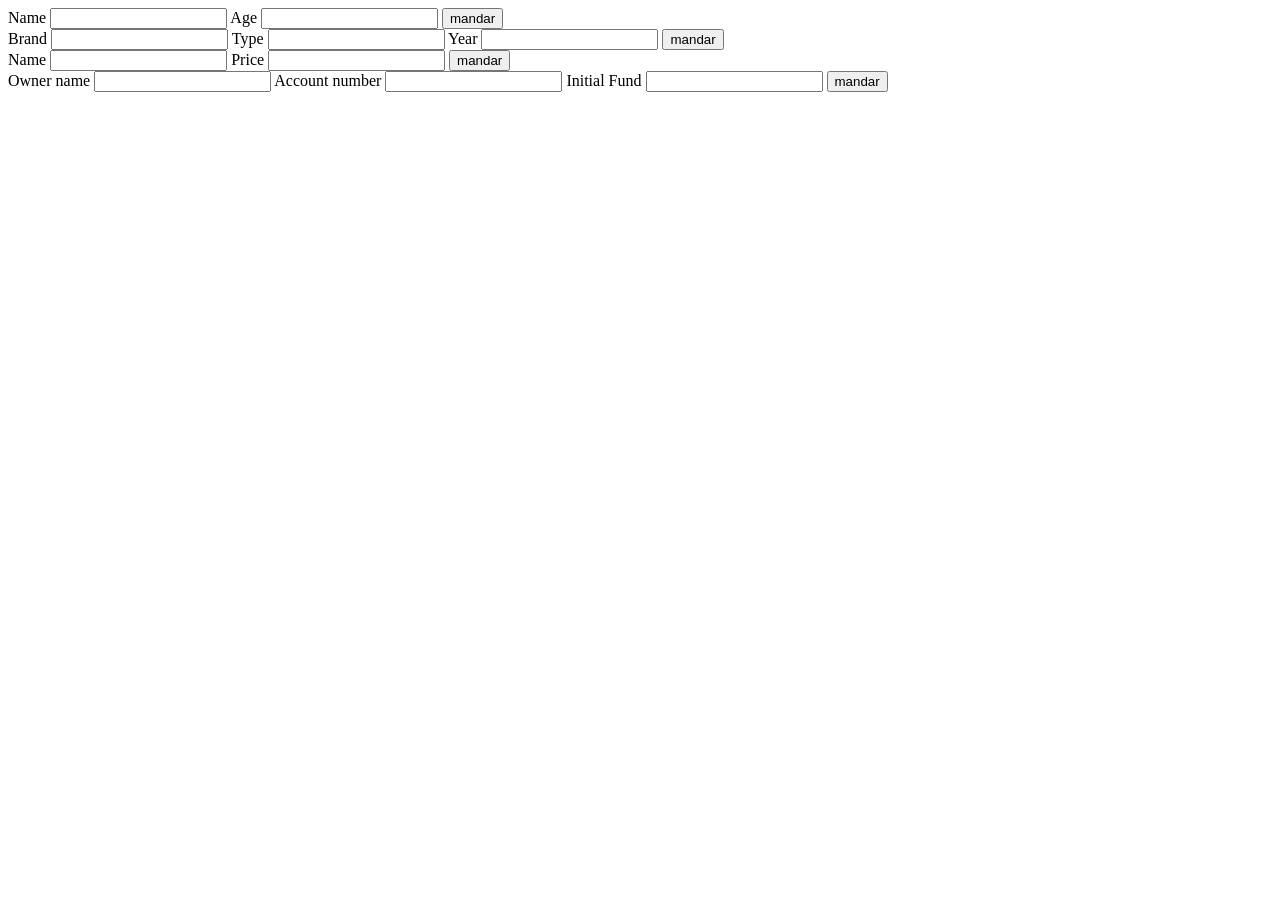
<file: atividade_2804/index.html>
<!DOCTYPE html>
<html lang="en">
<head>
    <meta charset="UTF-8">
    <meta name="viewport" content="width=device-width, initial-scale=1.0">
    <title>Atividade 16</title>
</head>
<body>
    <form action="./service/PersonService.php" method="post">
        <label>Name</label>
        <input type="text" name="name">
        <label>Age</label>
        <input type="number" name="age">

        <button type="submit">mandar</button>
    </form>

    <form action="./service/CarService.php" method="post">
        <label>Brand</label>
        <input type="text" name="brand">
        <label>Type</label>
        <input type="text" name="type">
        <label>Year</label>
        <input type="number" name="year">

        <button type="submit">mandar</button>
    </form>

    <form action="./service/ProductService.php" method="post">
        <label>Name</label>
        <input type="text" name="name">
        <label>Price</label>
        <input type="number" name="price">

        <button type="submit">mandar</button>
    </form>

    <form action="./service/BankAccountService.php" method="post">
        <label>Owner name</label>
        <input type="text" name="ownerName">
        <label>Account number</label>
        <input type="text" name="accountNumber">
        <label>Initial Fund</label>
        <input type="number" name="initialFund">

        <button type="submit">mandar</button>
    </form>
</body>
</html>
</file>
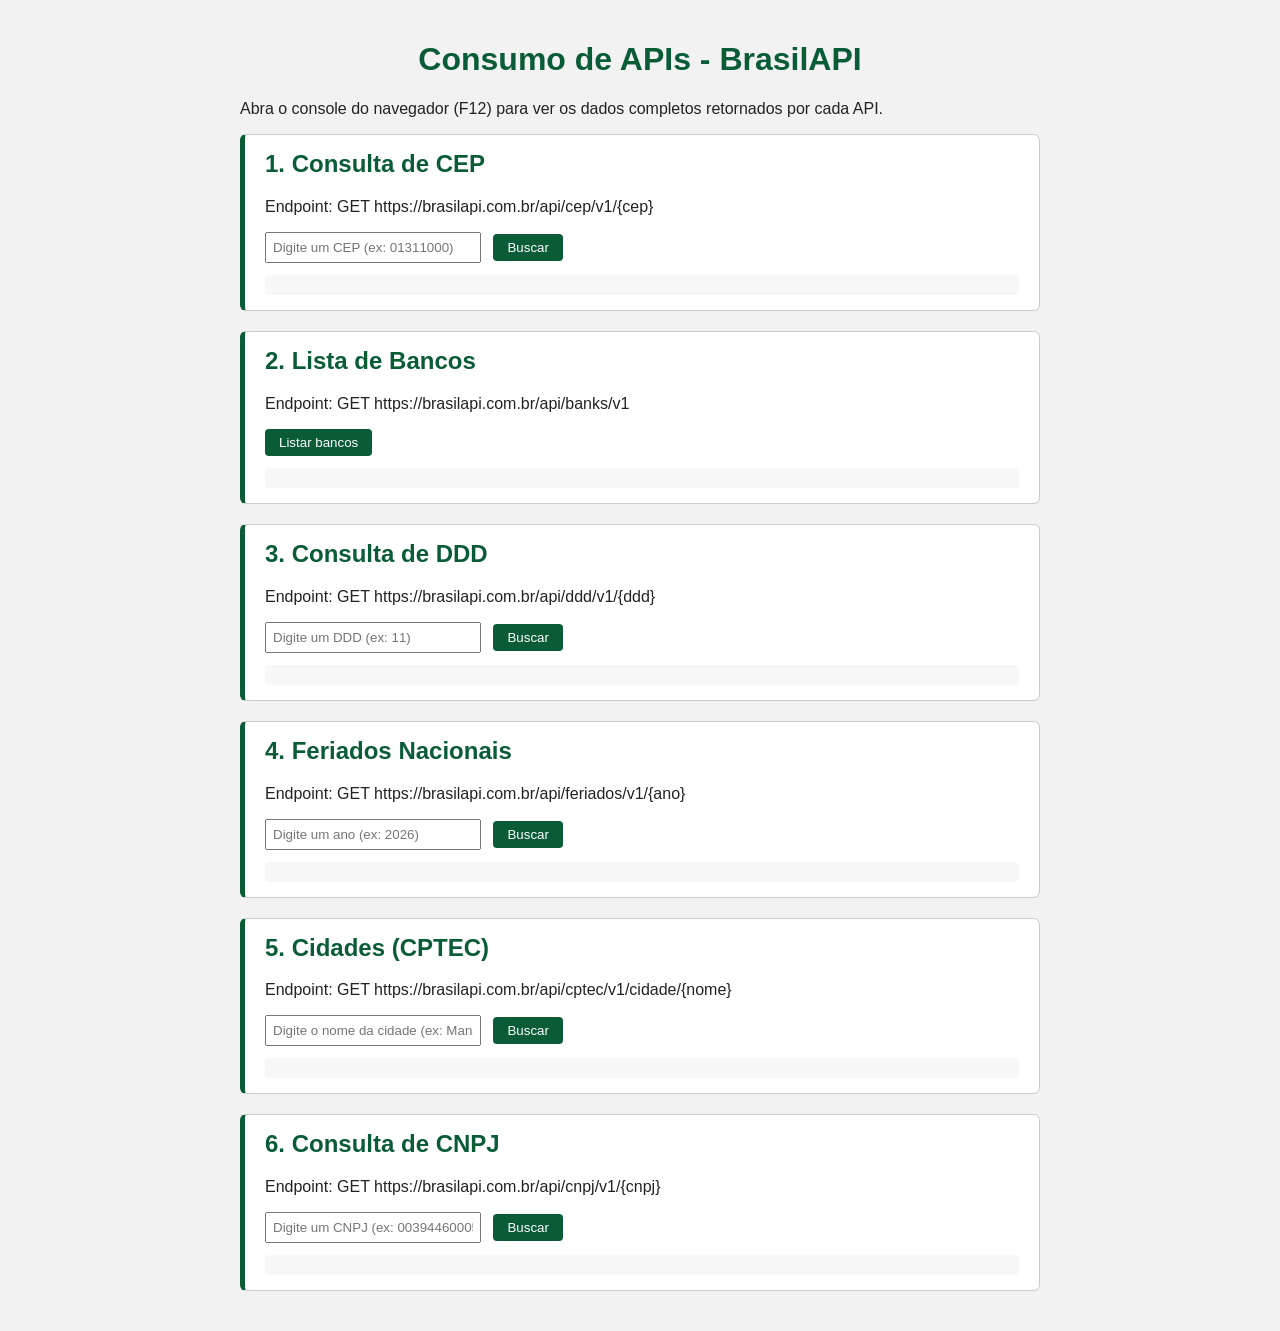
<file: atividade_apis/index.html>
<!DOCTYPE html>
<html lang="pt-br">
<head>
<meta charset="UTF-8">
<title>Consumo de APIs - BrasilAPI</title>
<style>
  body {
    font-family: Arial, sans-serif;
    background-color: #f2f2f2;
    color: #222;
    max-width: 800px;
    margin: 0 auto;
    padding: 20px;
  }

  h1 {
    text-align: center;
    color: #0a5c36;
  }

  section {
    background-color: #ffffff;
    border: 1px solid #ccc;
    border-left: 5px solid #0a5c36;
    border-radius: 6px;
    padding: 15px 20px;
    margin-bottom: 20px;
  }

  h2 {
    margin-top: 0;
    color: #0a5c36;
  }

  input {
    padding: 6px;
    width: 200px;
    margin-right: 8px;
  }

  button {
    padding: 6px 14px;
    background-color: #0a5c36;
    color: #fff;
    border: none;
    border-radius: 4px;
    cursor: pointer;
  }

  button:hover {
    background-color: #08502e;
  }

  .resultado {
    margin-top: 12px;
    background-color: #f7f7f7;
    padding: 10px;
    border-radius: 4px;
  }

  .resultado ul {
    margin: 0;
    padding-left: 20px;
  }
</style>
</head>
<body>

<h1>Consumo de APIs - BrasilAPI</h1>
<p>Abra o console do navegador (F12) para ver os dados completos retornados por cada API.</p>

<!-- 1. CEP -->
<section>
  <h2>1. Consulta de CEP</h2>
  <p>Endpoint: GET https://brasilapi.com.br/api/cep/v1/{cep}</p>
  <input type="text" id="inputCep" placeholder="Digite um CEP (ex: 01311000)">
  <button onclick="buscarCep()">Buscar</button>
  <div class="resultado" id="resultadoCep"></div>
</section>

<!-- 2. Bancos -->
<section>
  <h2>2. Lista de Bancos</h2>
  <p>Endpoint: GET https://brasilapi.com.br/api/banks/v1</p>
  <button onclick="buscarBancos()">Listar bancos</button>
  <div class="resultado" id="resultadoBancos"></div>
</section>

<!-- 3. DDD -->
<section>
  <h2>3. Consulta de DDD</h2>
  <p>Endpoint: GET https://brasilapi.com.br/api/ddd/v1/{ddd}</p>
  <input type="text" id="inputDdd" placeholder="Digite um DDD (ex: 11)">
  <button onclick="buscarDdd()">Buscar</button>
  <div class="resultado" id="resultadoDdd"></div>
</section>

<!-- 4. Feriados -->
<section>
  <h2>4. Feriados Nacionais</h2>
  <p>Endpoint: GET https://brasilapi.com.br/api/feriados/v1/{ano}</p>
  <input type="text" id="inputAno" placeholder="Digite um ano (ex: 2026)">
  <button onclick="buscarFeriados()">Buscar</button>
  <div class="resultado" id="resultadoFeriados"></div>
</section>

<!-- 5. CPTEC Cidades -->
<section>
  <h2>5. Cidades (CPTEC)</h2>
  <p>Endpoint: GET https://brasilapi.com.br/api/cptec/v1/cidade/{nome}</p>
  <input type="text" id="inputCidade" placeholder="Digite o nome da cidade (ex: Manaus)">
  <button onclick="buscarCidade()">Buscar</button>
  <div class="resultado" id="resultadoCidade"></div>
</section>

<!-- 6. CNPJ -->
<section>
  <h2>6. Consulta de CNPJ</h2>
  <p>Endpoint: GET https://brasilapi.com.br/api/cnpj/v1/{cnpj}</p>
  <input type="text" id="inputCnpj" placeholder="Digite um CNPJ (ex: 00394460005887)">
  <button onclick="buscarCnpj()">Buscar</button>
  <div class="resultado" id="resultadoCnpj"></div>
</section>

<script>

  // 1. CEP
  async function buscarCep() {
    const cep = document.getElementById("inputCep").value;
    const resposta = await fetch("https://brasilapi.com.br/api/cep/v1/" + cep);
    const dados = await resposta.json();
    console.log("CEP:", dados);
    document.getElementById("resultadoCep").innerHTML =
      "<p><strong>Rua:</strong> " + dados.street + "<br>" +
      "<strong>Bairro:</strong> " + dados.neighborhood + "<br>" +
      "<strong>Cidade:</strong> " + dados.city + " - " + dados.state + "<br>" +
      "<strong>CEP:</strong> " + dados.cep + "</p>";
  }

  // 2. Bancos
  async function buscarBancos() {
    const resposta = await fetch("https://brasilapi.com.br/api/banks/v1");
    const dados = await resposta.json();
    console.log("Bancos:", dados);
    let lista = "<ul>";
    for (let i = 0; i < 10; i++) {
      lista += "<li>" + dados[i].code + " - " + dados[i].fullName + "</li>";
    }
    lista += "</ul><p>Mostrando 10 de " + dados.length + " bancos (veja todos no console).</p>";
    document.getElementById("resultadoBancos").innerHTML = lista;
  }

  // 3. DDD
  async function buscarDdd() {
    const ddd = document.getElementById("inputDdd").value;
    const resposta = await fetch("https://brasilapi.com.br/api/ddd/v1/" + ddd);
    const dados = await resposta.json();
    console.log("DDD:", dados);
    let lista = "<p><strong>Estado:</strong> " + dados.state + "</p><ul>";
    dados.cities.forEach(cidade => {
      lista += "<li>" + cidade + "</li>";
    });
    lista += "</ul>";
    document.getElementById("resultadoDdd").innerHTML = lista;
  }

  // 4. Feriados
  async function buscarFeriados() {
    const ano = document.getElementById("inputAno").value;
    const resposta = await fetch("https://brasilapi.com.br/api/feriados/v1/" + ano);
    const dados = await resposta.json();
    console.log("Feriados:", dados);
    let lista = "<ul>";
    dados.forEach(feriado => {
      lista += "<li>" + feriado.date + " - " + feriado.name + "</li>";
    });
    lista += "</ul>";
    document.getElementById("resultadoFeriados").innerHTML = lista;
  }

  // 5. CPTEC Cidades
  async function buscarCidade() {
    const nome = document.getElementById("inputCidade").value;
    const resposta = await fetch("https://brasilapi.com.br/api/cptec/v1/cidade/" + nome);
    const dados = await resposta.json();
    console.log("Cidades:", dados);
    let lista = "<ul>";
    dados.forEach(cidade => {
      lista += "<li>" + cidade.nome + " - " + cidade.estado + " (codigo: " + cidade.id + ")</li>";
    });
    lista += "</ul>";
    document.getElementById("resultadoCidade").innerHTML = lista;
  }

  // 6. CNPJ
  async function buscarCnpj() {
    const cnpj = document.getElementById("inputCnpj").value;
    const resposta = await fetch("https://brasilapi.com.br/api/cnpj/v1/" + cnpj);
    const dados = await resposta.json();
    console.log("CNPJ:", dados);
    document.getElementById("resultadoCnpj").innerHTML =
      "<p><strong>Razão Social:</strong> " + dados.razao_social + "<br>" +
      "<strong>Nome Fantasia:</strong> " + dados.nome_fantasia + "<br>" +
      "<strong>Município/UF:</strong> " + dados.municipio + " / " + dados.uf + "<br>" +
      "<strong>Situação:</strong> " + dados.descricao_situacao_cadastral + "</p>";
  }

</script>

</body>
</html>
</file>
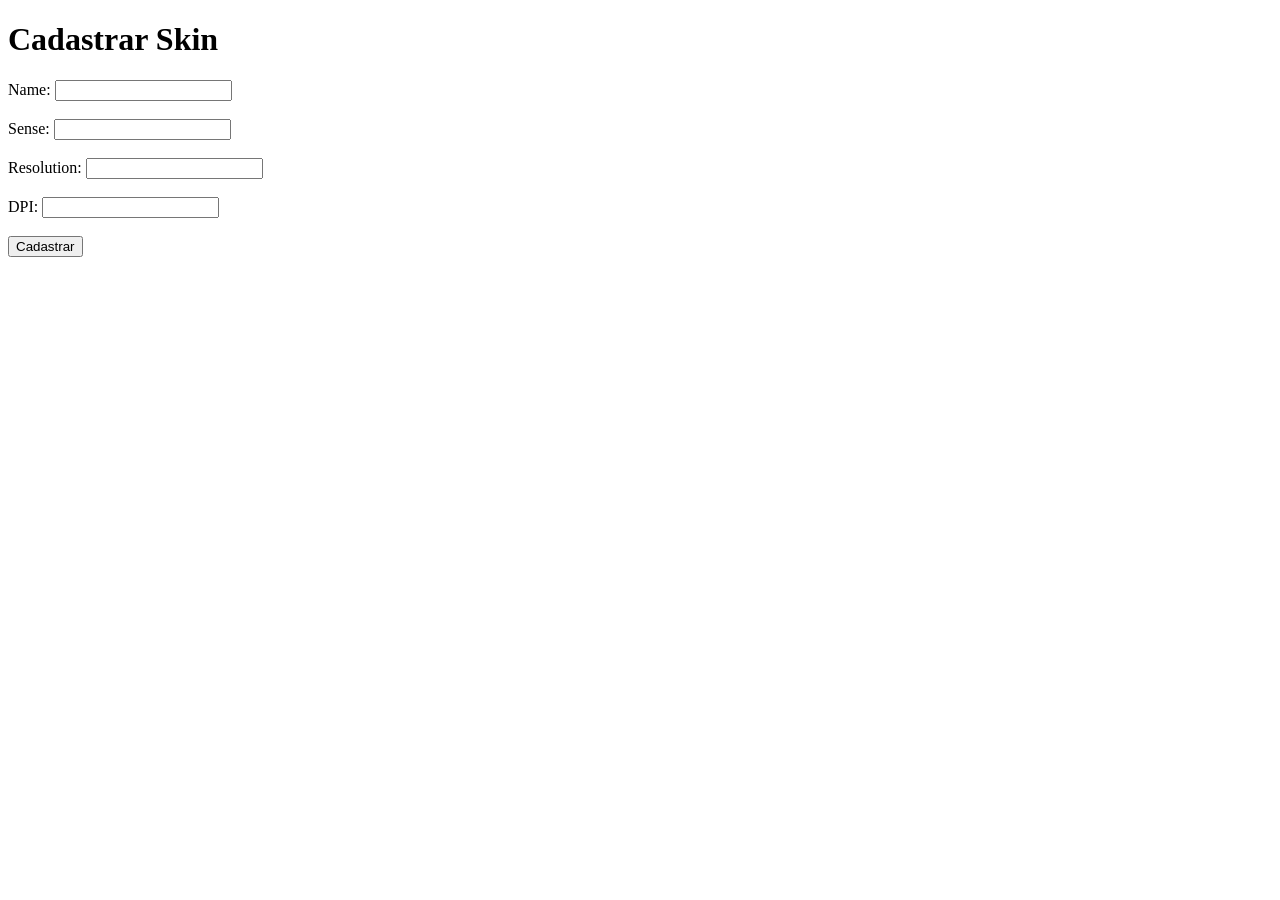
<file: aula_09_06/index.html>
<!DOCTYPE html>
<html lang="pt-BR">
<head>
  <meta charset="UTF-8">
  <title>Cadastrar Skin</title>
</head>
<body>
  <h1>Cadastrar Skin</h1>

  <label>Name: <input type="text" id="name"></label><br><br>
  <label>Sense: <input type="number" step="any" id="sense"></label><br><br>
  <label>Resolution: <input type="text" step="any" id="resolution"></label><br><br>
  <label>DPI: <input type="number" id="dpi"></label><br><br>
  <button id="btn">Cadastrar</button>

  <pre id="resposta"></pre>

  <script>
    const butao = document.getElementById('btn');
    butao.addEventListener('click', async function () {
      const name = document.getElementById('name').value;
      const sense = Number(document.getElementById('sense').value);
      const resolution = Number(document.getElementById('resolution').value);
      const dpi = document.getElementById('dpi').value;

      const response = await fetch('https://6a289aa74e1e783349a5b325.mockapi.io/web/2026/players', {
        method: 'POST',
        headers: { 'Content-Type': 'application/json' },
        body: JSON.stringify({ name, sense, resolution, dpi }),
      });

      const data = await response.json();
      document.getElementById('resposta').textContent = JSON.stringify(data);
    });
  </script>
</body>
</html>
</file>
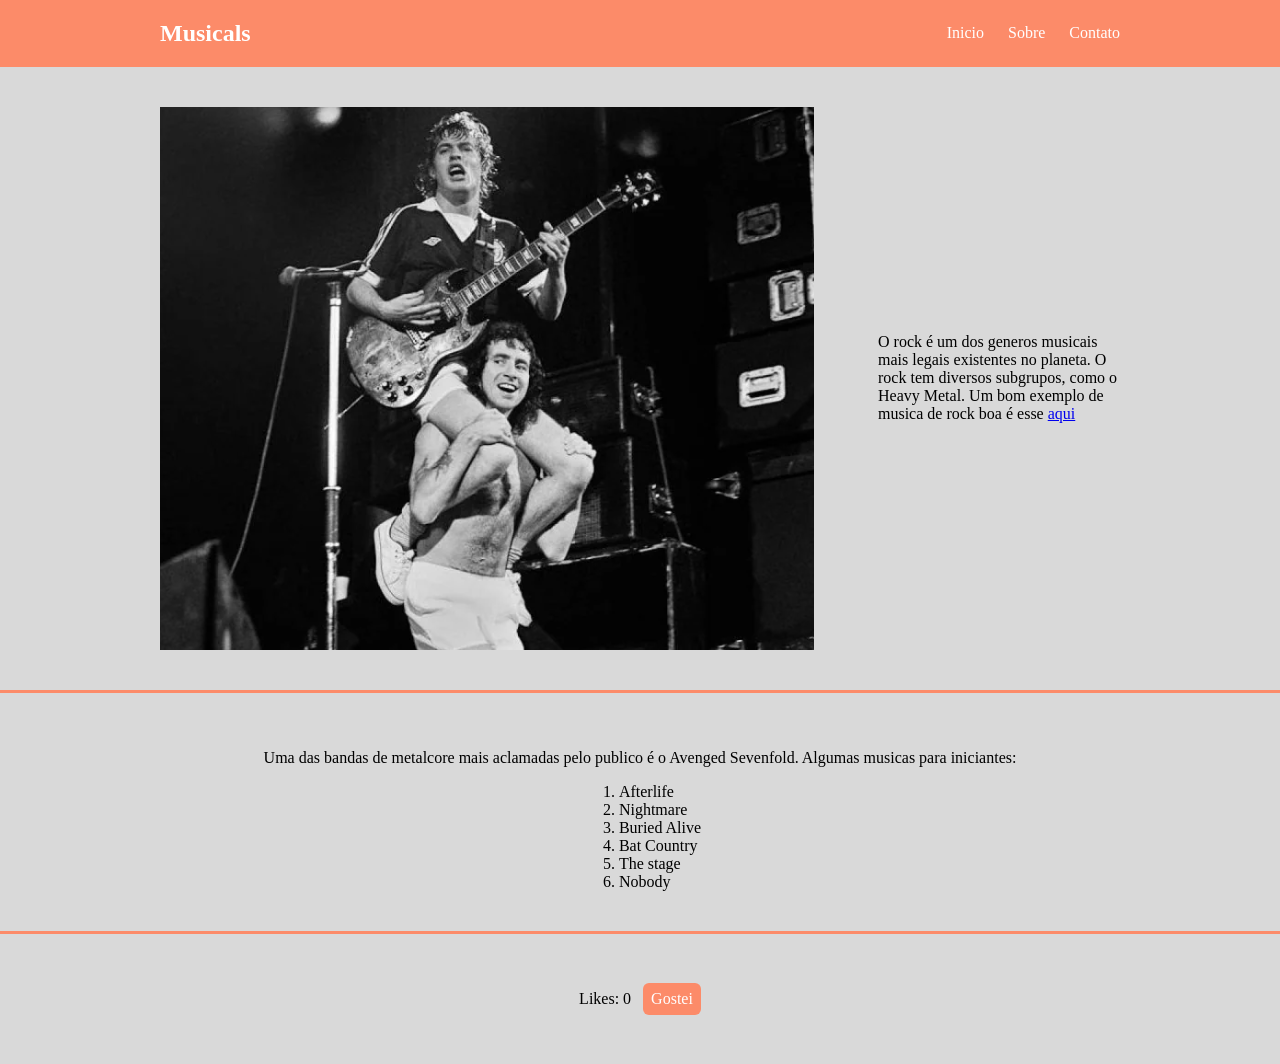
<file: provas/6-3103/index.html>
<!DOCTYPE html>
<head>
    <meta charset="UTF-8">
    <title>Prova 1</title>
    <link href="styles.css" rel="stylesheet"/>
</head>
<body>
    <header class="header">
        <h2>Musicals</h2>
        <div class="header_action__wrapper">
            <ul class="list horizontal header_actions">
                <li>Inicio</li>
                <li>Sobre</li>
                <li>Contato</li>
            </ul>
        </div>
    </header>
    <section class="section music">
        <img id="main_image" src="resources/angus-bon.png" class="music_image"/>
        <p>
            O rock é um dos generos musicais mais legais existentes no planeta. O rock tem diversos subgrupos, 
            como o Heavy Metal. Um bom exemplo de musica de rock boa é esse 
            <a href="https://www.youtube.com/watch?v=3f2g4RMfhS0" target="_blank">aqui</a>
        </p>
    </section>
    <div class="section_divider"></div>
    <section class="section">
        <div class="a7x_recommendations_div">
            <p>Uma das bandas de metalcore mais aclamadas pelo publico é o Avenged Sevenfold. Algumas musicas para iniciantes:</p>
            <ol class="list vertical">
                <li>Afterlife</li>
                <li>Nightmare</li>
                <li>Buried Alive</li>
                <li>Bat Country</li>
                <li>The stage</li>
                <li>Nobody</li>
            </ol>
        </div>
    </section>
    <div class="section_divider"></div>
    <section class="section">
        <div class="likes_button_container">
            <p id="likes_label">Likes: 0</p>
            <div id="like_button" class="button">
                <p>Gostei</p>
            </div>
        </div>
    </section>
    <script>
        document.getElementById('main_image')?.addEventListener('click', () => {
            window.alert('Simplesmente o rock em uma imagem')
        });
        document.getElementById("like_button")?.addEventListener('click', onLikeButtonClicked );

        const likesLabel = document.getElementById('likes_label');
        let count = 0;

        function onLikeButtonClicked() {
            count++;

            likesLabel.textContent = 'Likes: ' + count;
        }
    </script>
</body>
</html>
</file>
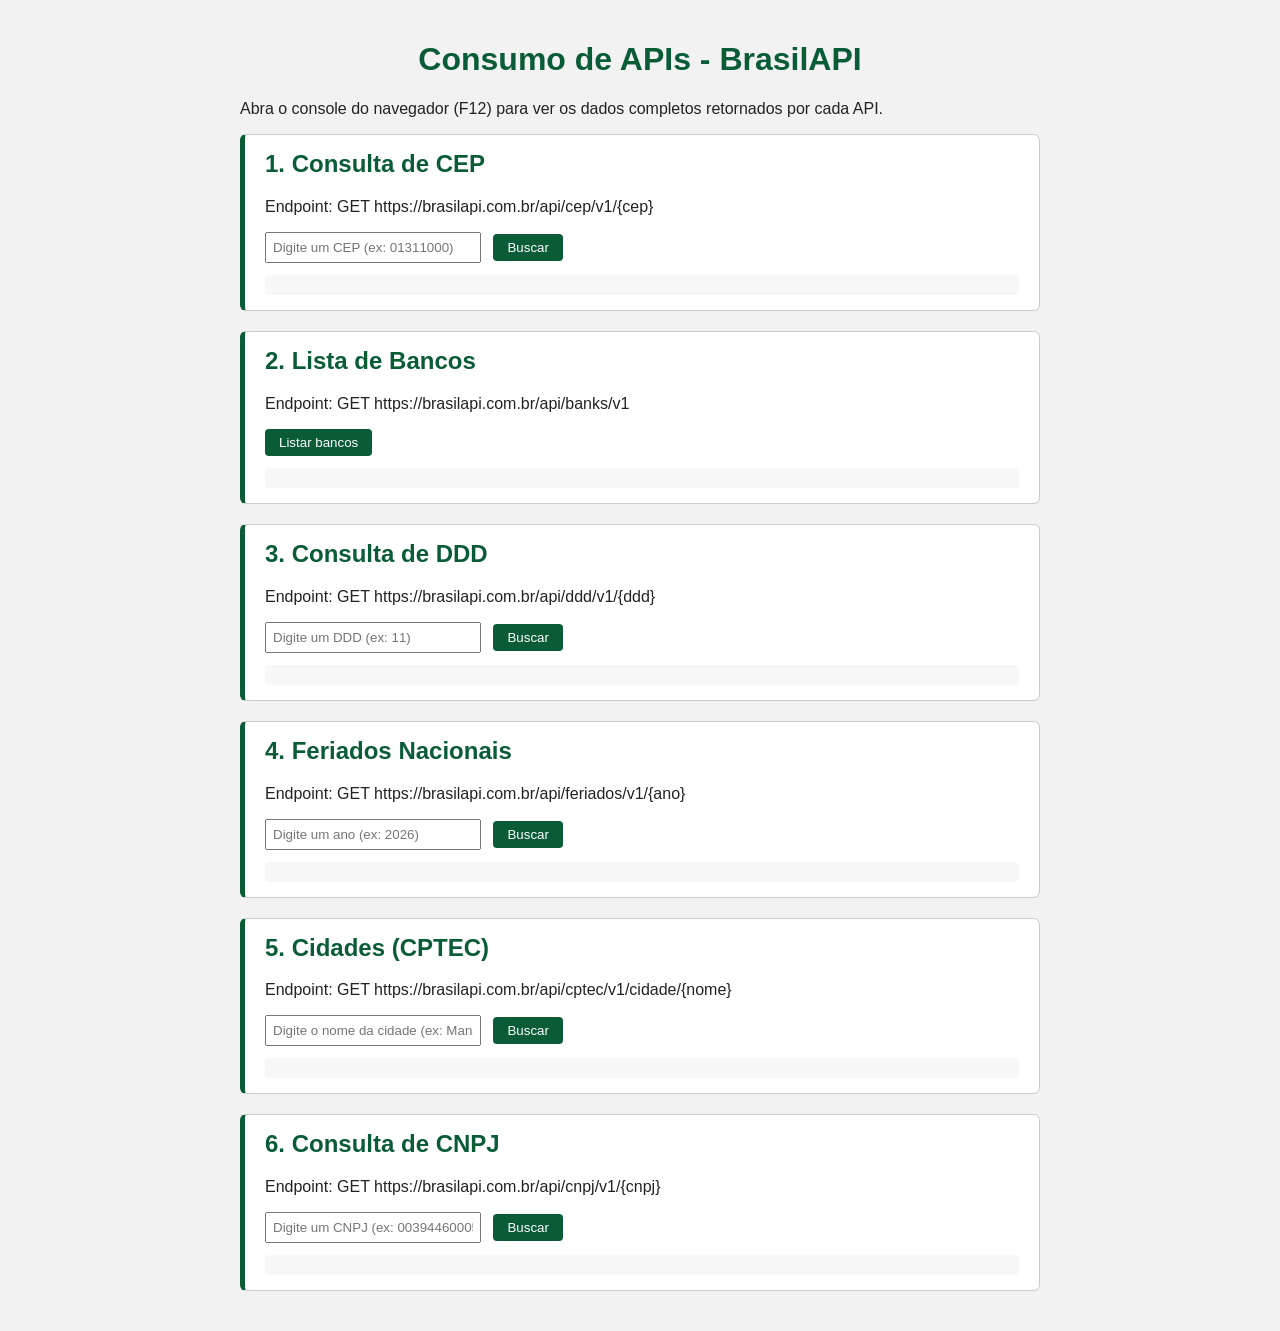
<file: trabalhos/consumoApis/index.html>
<!DOCTYPE html>
<html lang="pt-br">
<head>
<meta charset="UTF-8">
<title>Consumo de APIs - BrasilAPI</title>
<style>
  body {
    font-family: Arial, sans-serif;
    background-color: #f2f2f2;
    color: #222;
    max-width: 800px;
    margin: 0 auto;
    padding: 20px;
  }

  h1 {
    text-align: center;
    color: #0a5c36;
  }

  section {
    background-color: #ffffff;
    border: 1px solid #ccc;
    border-left: 5px solid #0a5c36;
    border-radius: 6px;
    padding: 15px 20px;
    margin-bottom: 20px;
  }

  h2 {
    margin-top: 0;
    color: #0a5c36;
  }

  input {
    padding: 6px;
    width: 200px;
    margin-right: 8px;
  }

  button {
    padding: 6px 14px;
    background-color: #0a5c36;
    color: #fff;
    border: none;
    border-radius: 4px;
    cursor: pointer;
  }

  button:hover {
    background-color: #08502e;
  }

  .result {
    margin-top: 12px;
    background-color: #f7f7f7;
    padding: 10px;
    border-radius: 4px;
  }

  .result ul {
    margin: 0;
    padding-left: 20px;
  }
</style>
</head>
<body>

<h1>Consumo de APIs - BrasilAPI</h1>
<p>Abra o console do navegador (F12) para ver os dados completos retornados por cada API.</p>

<!-- 1. CEP -->
<section>
  <h2>1. Consulta de CEP</h2>
  <p>Endpoint: GET https://brasilapi.com.br/api/cep/v1/{cep}</p>
  <input type="text" id="cepInput" placeholder="Digite um CEP (ex: 01311000)">
  <button onclick="fetchCep()">Buscar</button>
  <div class="result" id="cepResult"></div>
</section>

<!-- 2. Bancos -->
<section>
  <h2>2. Lista de Bancos</h2>
  <p>Endpoint: GET https://brasilapi.com.br/api/banks/v1</p>
  <button onclick="fetchBanks()">Listar bancos</button>
  <div class="result" id="banksResult"></div>
</section>

<!-- 3. DDD -->
<section>
  <h2>3. Consulta de DDD</h2>
  <p>Endpoint: GET https://brasilapi.com.br/api/ddd/v1/{ddd}</p>
  <input type="text" id="dddInput" placeholder="Digite um DDD (ex: 11)">
  <button onclick="fetchDdd()">Buscar</button>
  <div class="result" id="dddResult"></div>
</section>

<!-- 4. Feriados -->
<section>
  <h2>4. Feriados Nacionais</h2>
  <p>Endpoint: GET https://brasilapi.com.br/api/feriados/v1/{ano}</p>
  <input type="text" id="yearInput" placeholder="Digite um ano (ex: 2026)">
  <button onclick="fetchHolidays()">Buscar</button>
  <div class="result" id="holidaysResult"></div>
</section>

<!-- 5. CPTEC Cidades -->
<section>
  <h2>5. Cidades (CPTEC)</h2>
  <p>Endpoint: GET https://brasilapi.com.br/api/cptec/v1/cidade/{nome}</p>
  <input type="text" id="cityInput" placeholder="Digite o nome da cidade (ex: Manaus)">
  <button onclick="fetchCity()">Buscar</button>
  <div class="result" id="cityResult"></div>
</section>

<!-- 6. CNPJ -->
<section>
  <h2>6. Consulta de CNPJ</h2>
  <p>Endpoint: GET https://brasilapi.com.br/api/cnpj/v1/{cnpj}</p>
  <input type="text" id="cnpjInput" placeholder="Digite um CNPJ (ex: 00394460005887)">
  <button onclick="fetchCnpj()">Buscar</button>
  <div class="result" id="cnpjResult"></div>
</section>

<script>

  // 1. CEP
  async function fetchCep() {
    const cep = document.getElementById("cepInput").value;
    const response = await fetch("https://brasilapi.com.br/api/cep/v1/" + cep);
    const data = await response.json();
    console.log("CEP:", data);
    document.getElementById("cepResult").innerHTML =
      "<p><strong>Rua:</strong> " + data.street + "<br>" +
      "<strong>Bairro:</strong> " + data.neighborhood + "<br>" +
      "<strong>Cidade:</strong> " + data.city + " - " + data.state + "<br>" +
      "<strong>CEP:</strong> " + data.cep + "</p>";
  }

  // 2. Bancos
  async function fetchBanks() {
    const response = await fetch("https://brasilapi.com.br/api/banks/v1");
    const data = await response.json();
    console.log("Bancos:", data);
    let html = "<ul>";
    for (let i = 0; i < 10; i++) {
      html += "<li>" + data[i].code + " - " + data[i].fullName + "</li>";
    }
    html += "</ul><p>Mostrando 10 de " + data.length + " bancos (veja todos no console).</p>";
    document.getElementById("banksResult").innerHTML = html;
  }

  // 3. DDD
  async function fetchDdd() {
    const ddd = document.getElementById("dddInput").value;
    const response = await fetch("https://brasilapi.com.br/api/ddd/v1/" + ddd);
    const data = await response.json();
    console.log("DDD:", data);
    let html = "<p><strong>Estado:</strong> " + data.state + "</p><ul>";
    data.cities.forEach(city => {
      html += "<li>" + city + "</li>";
    });
    html += "</ul>";
    document.getElementById("dddResult").innerHTML = html;
  }

  // 4. Feriados
  async function fetchHolidays() {
    const year = document.getElementById("yearInput").value;
    const response = await fetch("https://brasilapi.com.br/api/feriados/v1/" + year);
    const data = await response.json();
    console.log("Feriados:", data);
    let html = "<ul>";
    data.forEach(holiday => {
      html += "<li>" + holiday.date + " - " + holiday.name + "</li>";
    });
    html += "</ul>";
    document.getElementById("holidaysResult").innerHTML = html;
  }

  // 5. CPTEC Cidades
  async function fetchCity() {
    const cityName = document.getElementById("cityInput").value;
    const response = await fetch("https://brasilapi.com.br/api/cptec/v1/cidade/" + cityName);
    const data = await response.json();
    console.log("Cidades:", data);
    let html = "<ul>";
    data.forEach(city => {
      html += "<li>" + city.nome + " - " + city.estado + " (codigo: " + city.id + ")</li>";
    });
    html += "</ul>";
    document.getElementById("cityResult").innerHTML = html;
  }

  // 6. CNPJ
  async function fetchCnpj() {
    const cnpj = document.getElementById("cnpjInput").value;
    const response = await fetch("https://brasilapi.com.br/api/cnpj/v1/" + cnpj);
    const data = await response.json();
    console.log("CNPJ:", data);
    document.getElementById("cnpjResult").innerHTML =
      "<p><strong>Razão Social:</strong> " + data.razao_social + "<br>" +
      "<strong>Nome Fantasia:</strong> " + data.nome_fantasia + "<br>" +
      "<strong>Município/UF:</strong> " + data.municipio + " / " + data.uf + "<br>" +
      "<strong>Situação:</strong> " + data.descricao_situacao_cadastral + "</p>";
  }

</script>

</body>
</html>
</file>
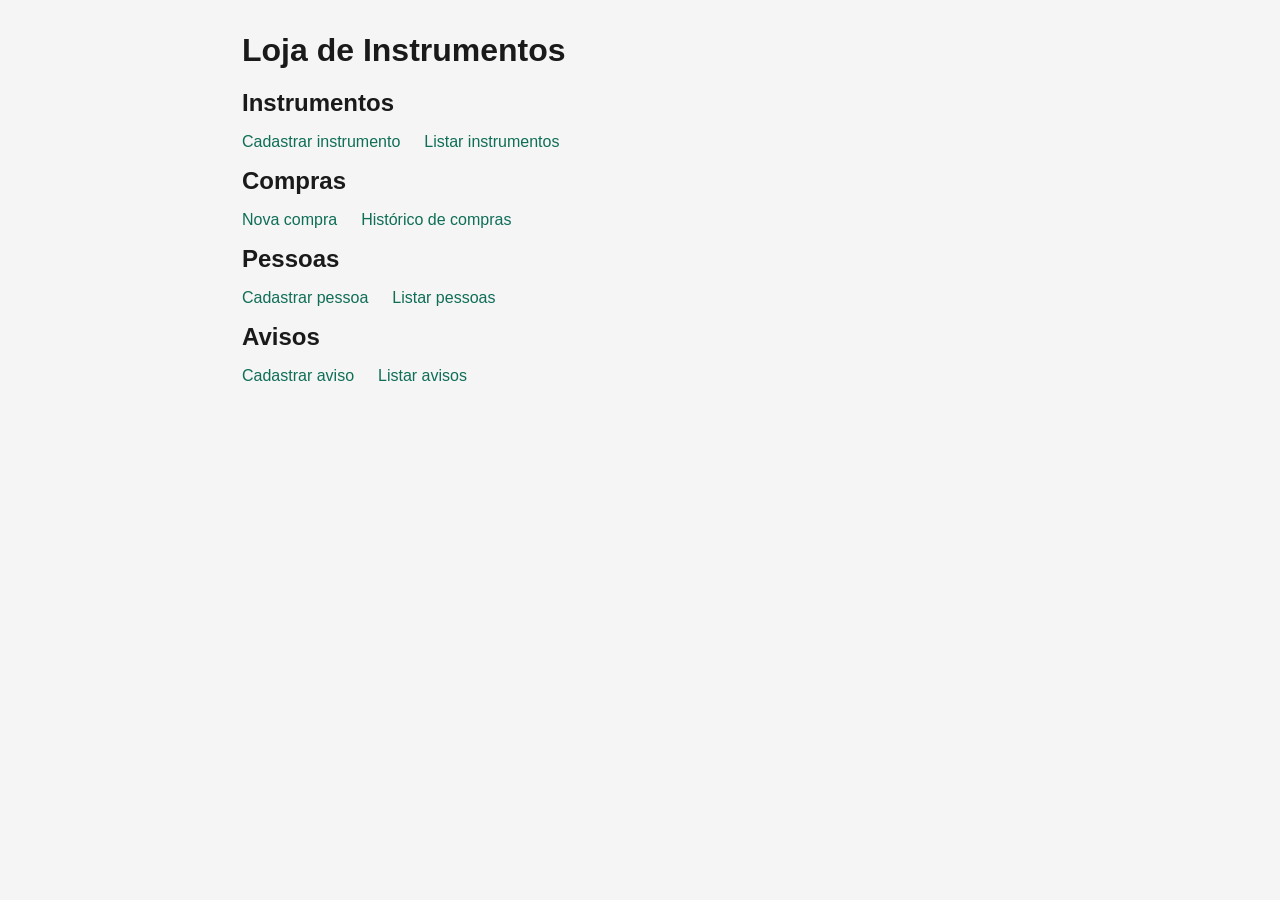
<file: trabalhos/projetopratico/view/index.html>
<!DOCTYPE html>
<html lang="pt-BR">
<head>
    <meta charset="UTF-8">
    <title>Loja de Instrumentos</title>
    <link rel="stylesheet" href="../resources/styles/default.css">
</head>
<body style="align-items: center; justify-items: center;">
    <h1>Loja de Instrumentos</h1>

    <div class="default_flex_column">
        <h2>Instrumentos</h2>
        <div class="nav-links">
            <a href="./instrument/InstrumentRegistry.php">Cadastrar instrumento</a>
            <a href="./instrument/InstrumentList.php">Listar instrumentos</a>
        </div>
        <h2>Compras</h2>
        <div class="nav-links">
            <a href="./transaction/TransactionRegistry.php">Nova compra</a>
            <a href="./transaction/TransactionList.php">Histórico de compras</a>
        </div>
        <h2>Pessoas</h2>
        <div class="nav-links">
            <a href="./person/PersonRegistry.php">Cadastrar pessoa</a>
            <a href="./person/PersonList.php">Listar pessoas</a>
        </div>
        <h2>Avisos</h2>
        <div class="nav-links">
            <a href="./notice/notice-registry.html">Cadastrar aviso</a>
            <a href="./notice/notice-list.html">Listar avisos</a>
        </div>
    </div>
</body>
</html>
</file>
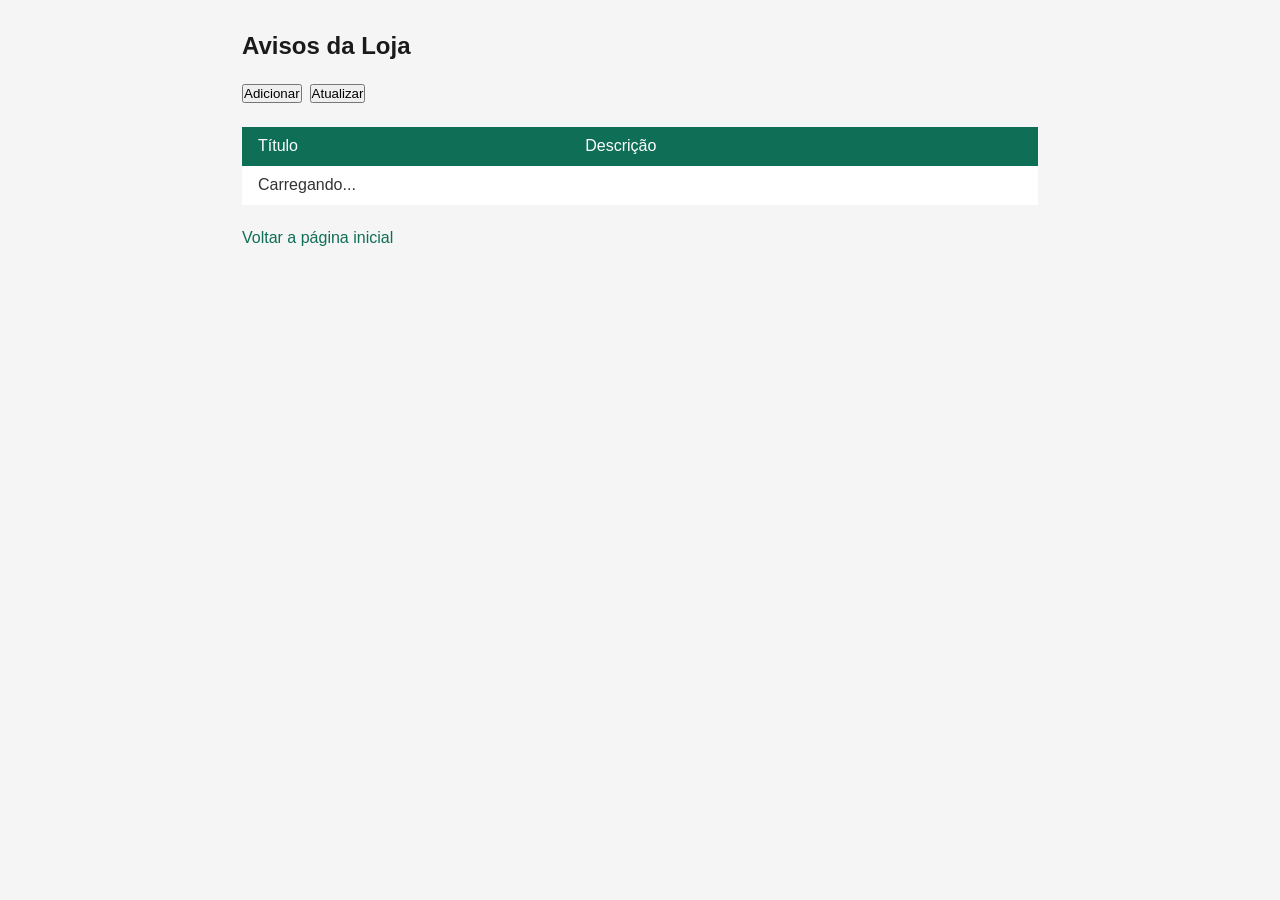
<file: trabalhos/projetopratico/view/notice/notice-list.html>
<!DOCTYPE html>
<html lang="pt-BR">
<head>
  <meta charset="UTF-8">
  <title>Avisos da Loja</title>
  <link rel="stylesheet" href="../../resources/styles/default.css">
</head>
<body>
  <h2>Avisos da Loja</h2>

  <div class="nav-links" style="margin-bottom: 1.5rem;">
    <button id="btn-add" type="button">Adicionar</button>
    <button id="btn-refresh" type="button">Atualizar</button>
  </div>

  <table id="table">
    <thead>
      <tr>
        <th>Título</th>
        <th>Descrição</th>
      </tr>
    </thead>
    <tbody id="table-body">
    </tbody>
  </table>

  <div class="nav-links">
    <a href="../index.html">Voltar a página inicial</a>
  </div>

  <script>
    const apiUrl = 'https://6a43deb16dba791499ab854a.mockapi.io/projetopratico/notices';

    document.getElementById('btn-add').addEventListener('click', function () {
      window.location.href = './notice-registry.html';
    });

    document.getElementById('btn-refresh').addEventListener('click', async function () {
      loadNotices();
    });

    async function loadNotices() {
      const tableBody = document.getElementById('table-body');
      tableBody.innerHTML = '<tr><td colspan="2">Carregando...</td></tr>';

      const response = await fetch(apiUrl);
      const notices = await response.json();

      if (notices.length === 0) {
        tableBody.innerHTML = '<tr><td colspan="2">Nenhum aviso cadastrado.</td></tr>';
        return;
      }

      tableBody.innerHTML = '';
      for (const notice of notices) {
        const row = document.createElement('tr');
        row.innerHTML = `
          <td>${notice.title}</td>
          <td>${notice.description}</td>
        `;
        tableBody.appendChild(row);
      }
    }

    loadNotices();
  </script>
</body>
</html>
</file>
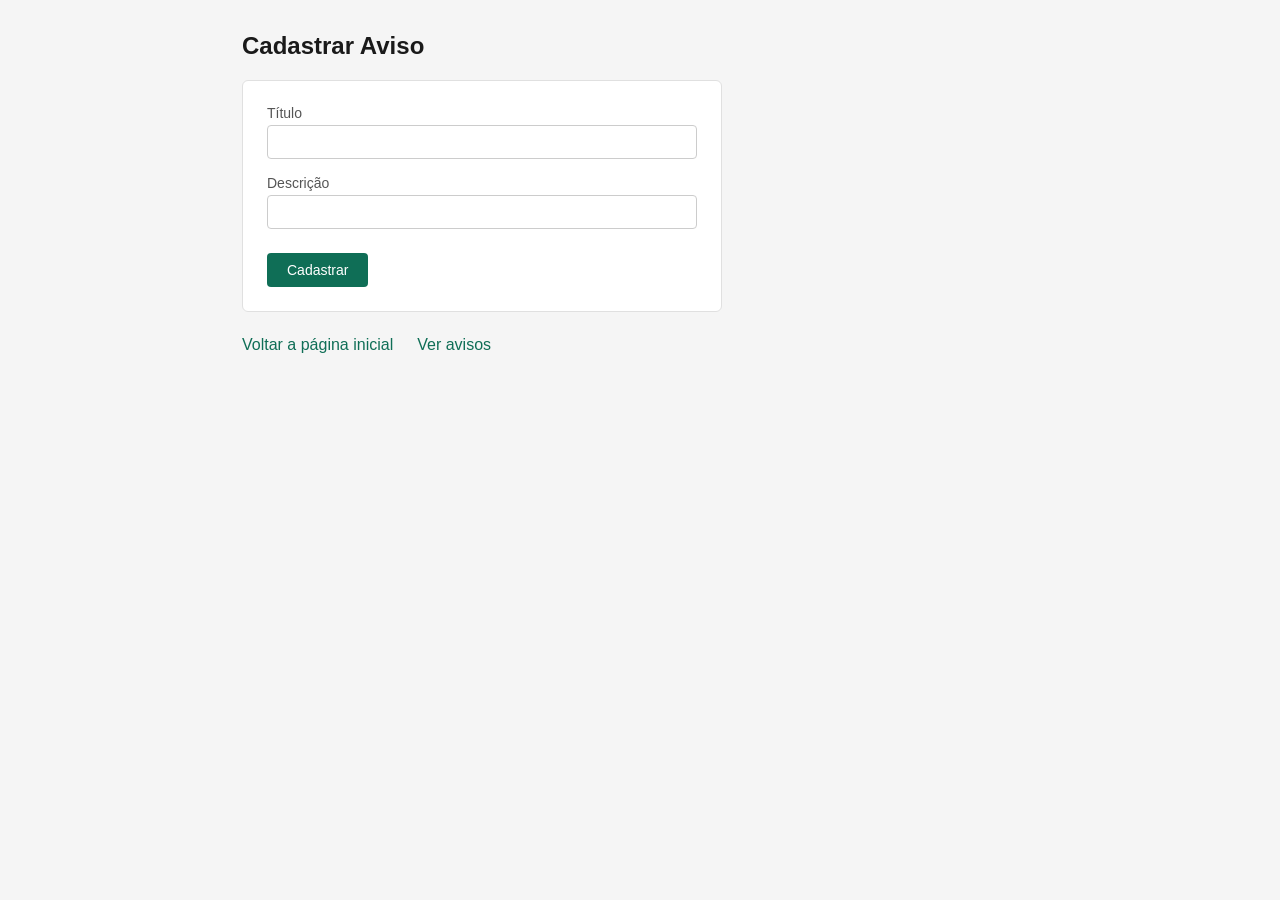
<file: trabalhos/projetopratico/view/notice/notice-registry.html>
<!DOCTYPE html>
<html lang="pt-BR">
<head>
  <meta charset="UTF-8">
  <title>Cadastrar Aviso</title>
  <link rel="stylesheet" href="../../resources/styles/default.css">
</head>
<body>
  <h2>Cadastrar Aviso</h2>

  <form id="notice-form">
    <label>Título</label>
    <input type="text" id="title" required>

    <label>Descrição</label>
    <input type="text" id="description" required>

    <button type="submit">Cadastrar</button>
  </form>

  <p id="response"></p>

  <div class="nav-links">
    <a href="../index.html">Voltar a página inicial</a>
    <a href="./notice-list.html">Ver avisos</a>
  </div>

  <script>
    document.getElementById('notice-form').addEventListener('submit', async function (e) {
      e.preventDefault();
      const title = document.getElementById('title').value;
      const description = document.getElementById('description').value;

      const response = await fetch('https://6a43deb16dba791499ab854a.mockapi.io/projetopratico/notices', {
        method: 'POST',
        headers: { 'Content-Type': 'application/json' },
        body: JSON.stringify({ title, description }),
      });

      const data = await response.json();
      if (data.id) {
        window.location.href = './notice-list.html';
      } else {
        document.getElementById('response').textContent = 'Erro ao cadastrar aviso.';
      }
    });
  </script>
</body>
</html>
</file>
<file: provas/6-3103/styles.css>
html {
    width: 100%;
    height: 100%;
    background-color: #D9D9D9;
}

body {
    margin: 0;
    padding: 0;
}

.header {
    display: flex;
    flex-direction: row;
    align-items: center;
    justify-content: space-between;
    padding: 0px 160px;
    width: 100%;
    box-sizing: border-box;
    background-color: #fc8b69;
}

/*#698bfc*/

.header h2,
.header li {
    color: #FFFFFF;
    user-select: none;
}

.header_action__wrapper {
    display: flex;
}

.header_actions {
    list-style: none;
    gap: 24px;
}

.section {
    display: flex;
    justify-content: center;
    align-items: center;
    gap: 64px;
    padding: 40px 160px 40px 160px;
    width: 100%;
    box-sizing: border-box;
    flex-shrink: 0;
}

.section.music {
    justify-content: space-between;
}

.section.music img {
    cursor: pointer;
}

.section_divider {
    width: 100%;
    height: 3px;
    background-color: #fc8b69;
}

.a7x_recommendations_div {
    display: flex;
    justify-content: center;
    align-items: center;
    flex-direction: column;
}

.list {
    display: flex;
    margin-block: 0;
}

.list.horizontal {
    flex-direction: row;
}

.list.vertical {
    flex-direction: column;
}

.button {
    display: flex;
    justify-content: center;
    align-items: center;
    color: #FFFFFF;
    height: 32px;
    width: fit-content;
    flex-shrink: 0;
    background-color: #fc8b69;
    cursor: pointer;
    padding-left: 8px;
    padding-right: 8px;
    border-radius: 6px;
    user-select: none;
}

.button:hover {
    background-color: #fc8b6996;
}

.likes_button_container {
    display: flex;
    align-items: center;
    justify-content: center;
    gap: 12px
}
</file>
<file: trabalhos/projetopratico/resources/styles/default.css>
* {
    box-sizing: border-box;
    margin: 0;
    padding: 0;
}

body {
    font-family: Arial, sans-serif;
    background-color: #f5f5f5;
    color: #333;
    padding: 2rem;
    max-width: 860px;
    margin: 0 auto;
}

h1, h2 {
    margin-bottom: 1.25rem;
    color: #1a1a1a;
}

a {
    color: #0f6e56;
    text-decoration: none;
    margin-right: 1rem;
}

a:hover {
    text-decoration: underline;
}

table {
    width: 100%;
    border-collapse: collapse;
    background: #fff;
    margin-bottom: 1.5rem;
}

th, td {
    padding: 0.65rem 1rem;
    text-align: left;
}

th {
    background-color: #0f6e56;
    color: #fff;
    font-weight: normal;
}

tr:hover td {
    background-color: #f0faf6;
}

form {
    background: #fff;
    padding: 1.5rem;
    border-radius: 6px;
    max-width: 480px;
    margin-bottom: 1.5rem;
    border: 1px solid #e0e0e0;
}

label {
    display: block;
    font-size: 14px;
    margin-bottom: 4px;
    color: #555;
}

input[type="text"],
input[type="number"] {
    width: 100%;
    padding: 0.5rem 0.75rem;
    border: 1px solid #ccc;
    border-radius: 4px;
    font-size: 14px;
    margin-bottom: 1rem;
}

input[type="text"]:focus,
input[type="number"]:focus {
    outline: none;
    border-color: #0f6e56;
}

input[type="checkbox"] {
    margin-right: 6px;
}

label:has(input[type="checkbox"]) {
    display: flex;
    align-items: center;
    margin-bottom: 0.5rem;
    font-size: 14px;
    color: #333;
    cursor: pointer;
}

button[type="submit"] {
    background-color: #0f6e56;
    color: #fff;
    border: none;
    padding: 0.55rem 1.25rem;
    border-radius: 4px;
    cursor: pointer;
    font-size: 14px;
    margin-top: 0.5rem;
}

button[type="submit"]:hover {
    background-color: #085041;
}

p {
    color: #666;
    margin-bottom: 1rem;
}

.nav-links {
    margin-top: 1.5rem;
    display: flex;
    gap: 0.5rem;
}

.default_flex_column {
    display: flex; 
    flex-direction: column;
    gap: 1rem;
}

.default_flex_column h2,
.default_flex_column .nav-links {
    margin: 0px;
}
</file>
